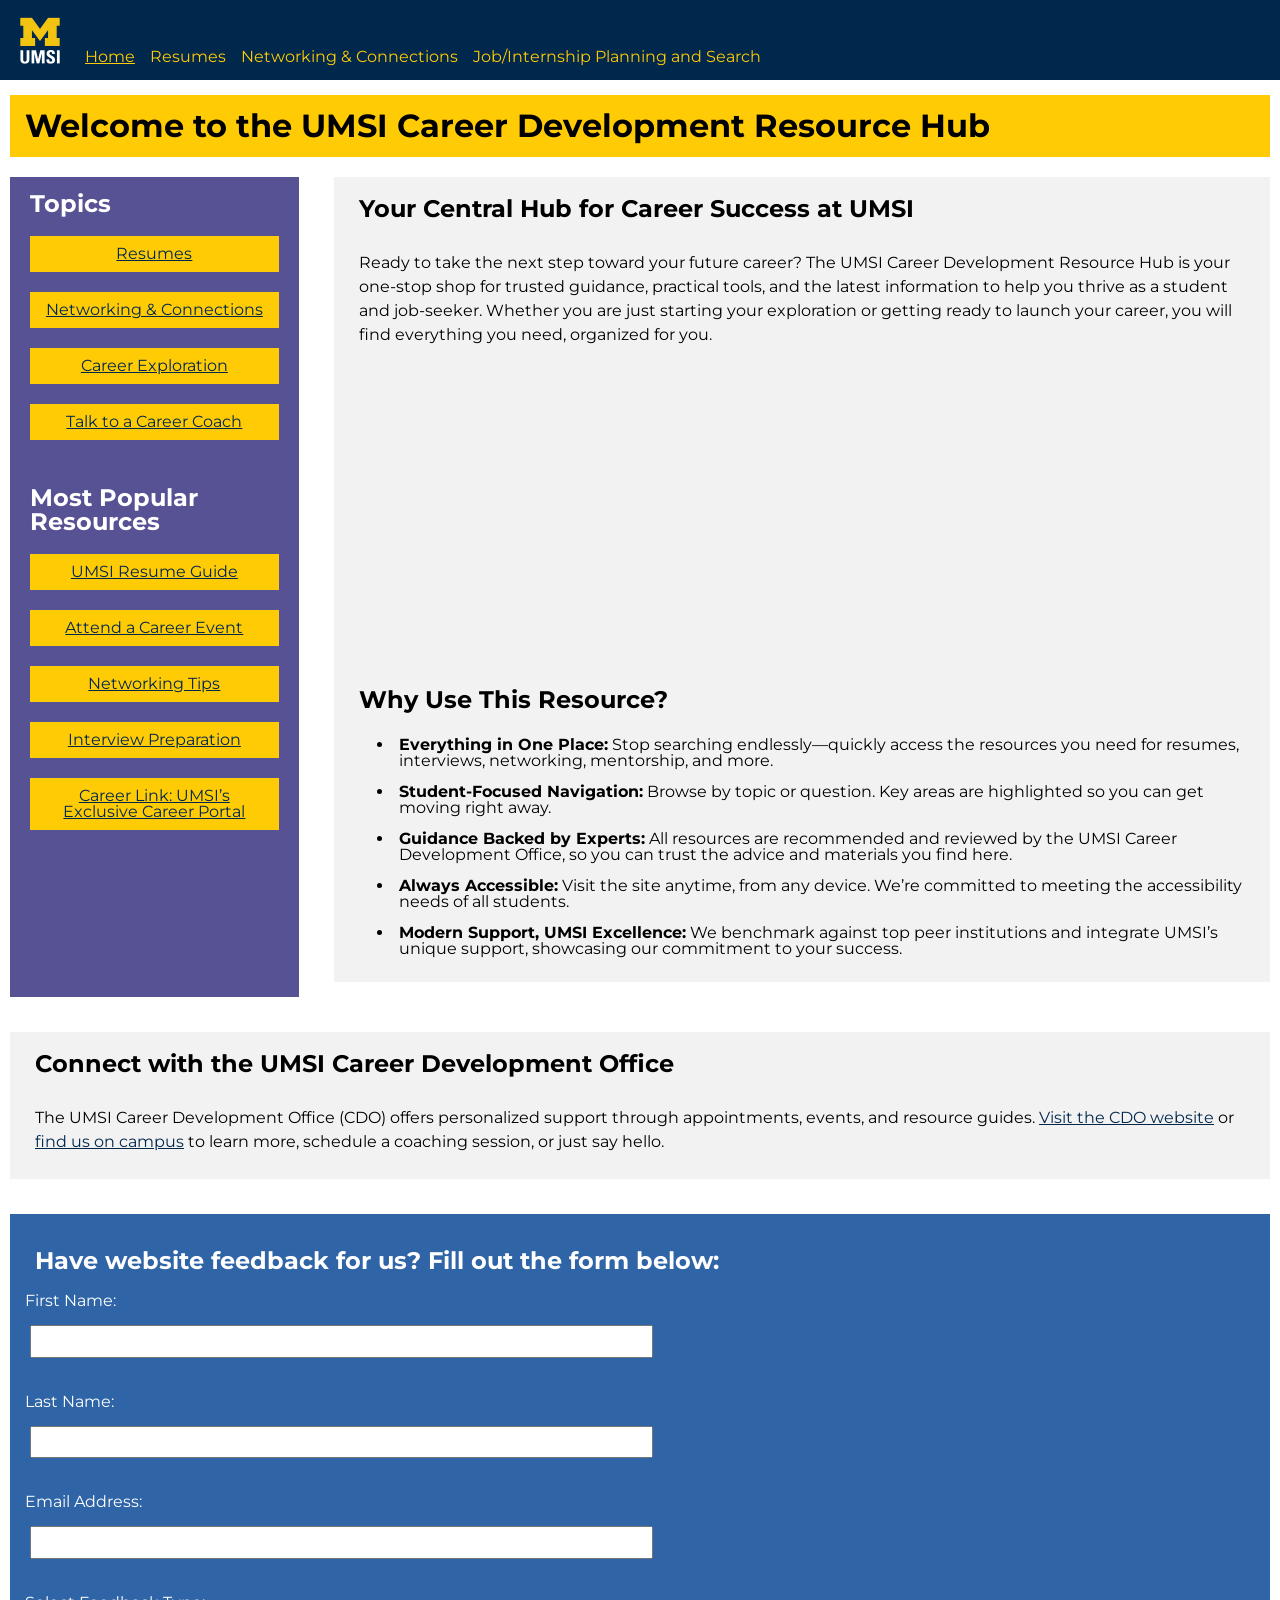
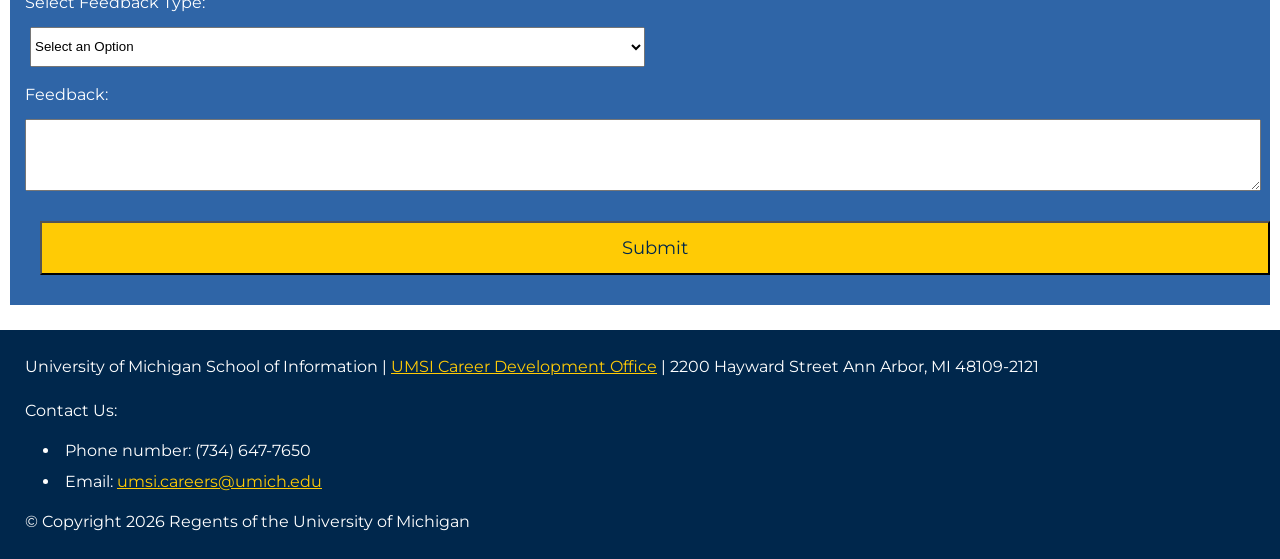
<file: index.html>
<!DOCTYPE html>
<html lang="en">
<head>
    <meta charset="UTF-8">
    <meta name="viewport" content="width=device-width, initial-scale=1.0">
    <title>MSI Career Development Resource Hub</title>
    <link rel="stylesheet" href="css/html5reset.css">
    <link rel="stylesheet" href="css/style.css">
    <link href='https://fonts.googleapis.com/css?family=Montserrat:400,700' rel='stylesheet'>
</head>
<body>

    <header>
  <a href = "#maincontent" class="skip">Skip to Main Content</a>
      <nav>
          <img src="images/UMSI_signature_vertical_informal_solidblue.jpg" alt="UMSI Logo" class="logo">
          <a href = "index.html" class="activehome">Home</a>
          <a href = "resume.html">Resumes</a>
          <a href = "network_and_connections.html">Networking & Connections</a>
          <a href = "job_internship_search.html">Job/Internship Planning and Search</a>
        </nav>
      <h1>Welcome to the UMSI Career Development Resource Hub</h1>
    </header>

    <main id = "maincontent">
    <section class="section" id= "mainsection">
      <h2>Your Central Hub for Career Success at UMSI</h2>
      <p>
        Ready to take the next step toward your future career? The UMSI Career Development Resource Hub is your one-stop shop for trusted guidance, practical tools, and the latest information to help you thrive as a student and job-seeker. Whether you are just starting your exploration or getting ready to launch your career, you will find everything you need, organized for you.
      </p>
      <div class="video">
       <iframe src="https://www.youtube.com/embed/GSjGeDYJ5Nk?si=qhxJPRTIT___x8hG" title="YouTube video player" allow="accelerometer; autoplay; clipboard-write; encrypted-media; gyroscope; picture-in-picture; web-share" referrerpolicy="strict-origin-when-cross-origin" allowfullscreen></iframe>
      </div>
      <h2>Why Use This Resource?</h2>
      <ul>
        <li><strong>Everything in One Place:</strong> Stop searching endlessly—quickly access the resources you need for resumes, interviews, networking, mentorship, and more.</li>
        <li><strong>Student-Focused Navigation:</strong> Browse by topic or question. Key areas are highlighted so you can get moving right away.</li>
        <li><strong>Guidance Backed by Experts:</strong> All resources are recommended and reviewed by the UMSI Career Development Office, so you can trust the advice and materials you find here.</li>
        <li><strong>Always Accessible:</strong> Visit the site anytime, from any device. We’re committed to meeting the accessibility needs of all students.</li>
        <li><strong>Modern Support, UMSI Excellence:</strong> We benchmark against top peer institutions and integrate UMSI’s unique support, showcasing our commitment to your success.</li>
      </ul>
    </section>

      <!--<img src="images/UMSI_CampusFall_UMSIBackpack_02.jpg" alt="A student wears a UMSI backpack in fall on the drag.">-->
    <section class="linkblock1">
      <h2>Topics</h2>
      <a href="resume.html">Resumes</a>
      <a href="network_and_connections.html">Networking & Connections</a>
      <a href="job_internship_search.html">Career Exploration</a>
      <a href="https://umich.instructure.com/courses/137916/pages/talk-to-a-career-coach">Talk to a Career Coach</a>
      <br>
      <h2>Most Popular Resources</h2>
      <a href="https://docs.google.com/document/d/1_1GfDJyVGIgE82MZjVhuWT_aB_2Hcj1NN62FUCXoR_o/edit?tab=t.0" target="_blank">UMSI Resume Guide</a>
      <a href="https://umich.instructure.com/courses/137916/pages/attend-an-event" target="_blank">Attend a Career Event</a>
      <a href="https://docs.google.com/document/d/18HMt79BU8ovGf9z7_P7No5tuwUS6qHNW5u0sgrepLtE/edit?tab=t.0" target="_blank">Networking Tips</a>
      <a href="https://docs.google.com/presentation/d/15n-XqsFEntdbkZz89K-ohf7Or1NnCt5CQNDG-6fh2a0/edit?usp=sharing" target="_blank">Interview Preparation</a>
      <a href="https://si-umich.12twenty.com/Login" target="_blank">Career Link: UMSI’s Exclusive Career Portal</a>
    </section>
    <section class="section" id="connect">
      <h2>Connect with the UMSI Career Development Office</h2>
      <p>
        The UMSI Career Development Office (CDO) offers personalized support through appointments, events, and resource guides. <a href="https://umich.instructure.com/courses/137916" target="_blank">Visit the CDO website</a> or <a href="https://www.si.umich.edu/about-umsi/getting-umsi" target="_blank">find us on campus</a> to learn more, schedule a coaching session, or just say hello.
      </p>
    </section>
    <section class = "form">
      <form>
        <h2>Have website feedback for us? Fill out the form below:</h2>
        <label for="fname">First Name: </label><br>
        <input type="text" id="fname" name="fname"><br>
        <label for="lname">Last Name: </label><br>
        <input type="text" id="lname" name="lname"><br>
        <label for="email">Email Address: </label><br>
        <input type="email" id="email" name="email"><br>
        <label for="feedbacktype">Select Feedback Type: </label><br>
        <select id="feedbacktype" name="feedbacktype">
          <option value="newpage">Select an Option</option>
          <option value="newpage">New Page Suggestion</option>
          <option value="improvement">Site Improvement</option>
        </select>
        <label for="feedback">Feedback: </label><br>
        <textarea id="feedback"></textarea>
        <input type="submit" id ="submit" value="Submit">
      </form>
    </section>
        <!-- Content taken & modified from UMGPT with the prompt, "Write me a webpage of intro content to help meet the following requirements - this is for the home page": and then pasted in the client objectives & project requirements"
        UMGPT. (2025). UMGPT ( GPT-4.1 August 25th version) [Large language model]. -->
    </main>
    <footer>
        <p>University of Michigan School of Information | <a href="https://umich.instructure.com/courses/137916">UMSI Career Development Office</a> | 2200 Hayward Street
Ann Arbor, MI 48109-2121</p>
        <p>Contact Us:</p>
        <ul>
          <li>Phone number: (734) 647-7650</li>
          <li>Email: <a href="mailto:umsi.careers@umich.edu">umsi.careers@umich.edu</a></li>
        </ul>
        <p>© Copyright <span id="year"></span> Regents of the University of Michigan</p>
    </footer>
    <script>
      document.getElementById("year").innerHTML = new Date().getFullYear();
    </script>
</body>
</html>
</file>
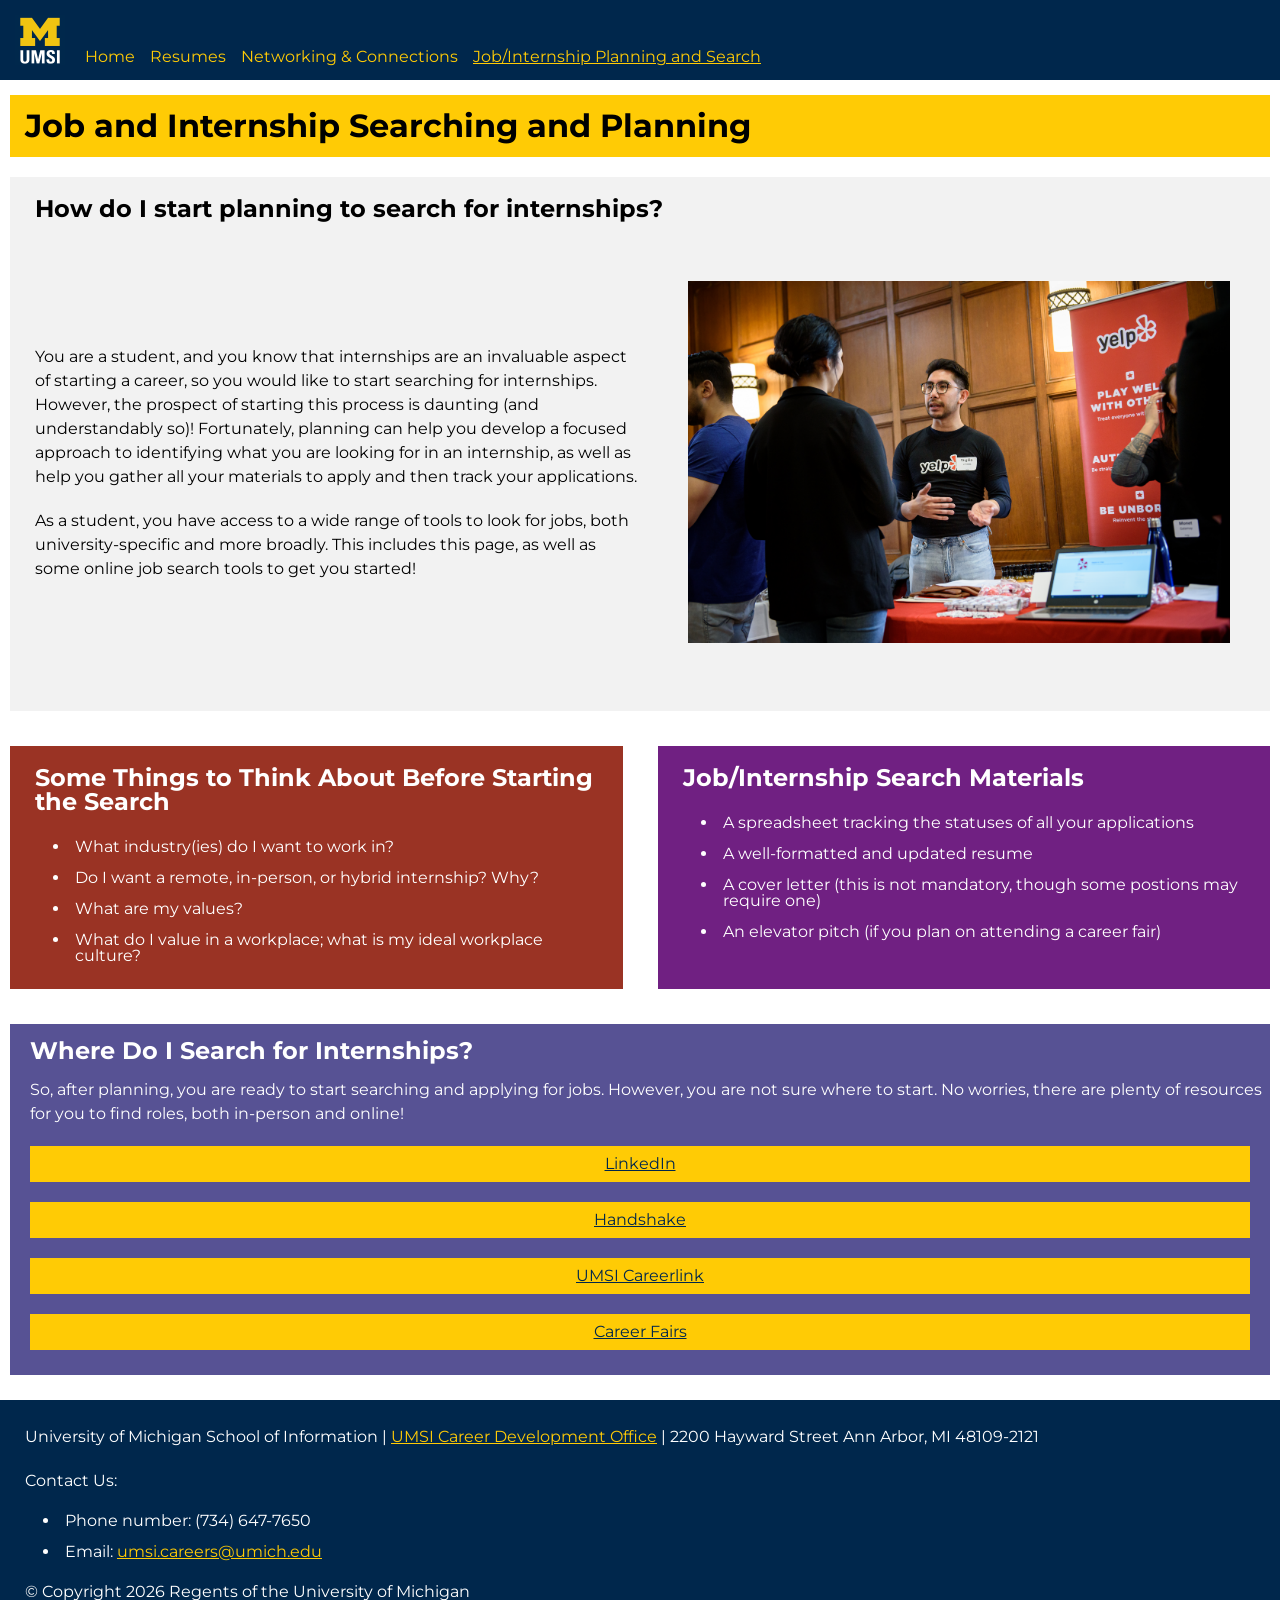
<file: job_internship_search.html>
<!DOCTYPE html>
<html lang="en">
<head>
    <meta charset="UTF-8">
    <meta name="viewport" content="width=device-width, initial-scale=1.0">
    <title>Job and Internship Planning and Search</title>
    <link rel="stylesheet" href="css/html5reset.css">
    <link rel="stylesheet" href="css/style.css">
    <link href='https://fonts.googleapis.com/css?family=Montserrat:400,700' rel='stylesheet'>
</head>
<body>
    <header>
        <a href = "#maincontent" class="skip">Skip to Main Content</a>
       <nav>
          <img src="images/UMSI_signature_vertical_informal_solidblue.jpg" alt="UMSI Logo" class="logo">
          <a href = "index.html">Home</a>
          <a href = "resume.html">Resumes</a>
          <a href = "network_and_connections.html">Networking & Connections</a>
          <a href = "job_internship_search.html" class="activesearch">Job/Internship Planning and Search</a>
        </nav>
        <h1>Job and Internship Searching and Planning</h1>
    </header>
    <main id = "maincontent">
        <section class="section" id="mainsectionwide">
            <h2>How do I start planning to search for internships?</h2>
            <div class="maincontent">
                <div class="text">
                    <p>You are a student, and you know that internships are an invaluable aspect of starting a career, so you would like to start searching for internships.
                        However, the prospect of starting this process is daunting (and understandably so)! Fortunately, planning can help you develop a focused approach
                        to identifying what you are looking for in an internship, as well as help you gather all your materials to apply and then track your applications.
                    </p>
                    <p>As a student, you have access to a wide range of tools to look for jobs, both university-specific and more broadly. This includes this page,
                        as well as some online job search tools to get you started!
                    </p>
                </div>
                <div class="image">
                    <img src = "images/UMSI_CareerFair2020_09.JPG" width = 800 alt = "Student talks to Yelp employer at career fair">
                </div>
            </div>
        </section>
        <section class="list1 searchlist1">
            <h2>Some Things to Think About Before Starting the Search</h2>
             <ul>
                <li>What industry(ies) do I want to work in?</li>
                <li>Do I want a remote, in-person, or hybrid internship? Why?</li>
                <li>What are my values?</li>
                <li>What do I value in a workplace; what is my ideal workplace culture?</li>
            </ul>
        </section>
        <section class="list2 searchlist2">
            <h2>Job/Internship Search Materials</h2>
            <ul>
                <li>A spreadsheet tracking the statuses of all your applications</li>
                <li>A well-formatted and updated resume</li>
                <li>A cover letter (this is not mandatory, though some postions may require one)</li>
                <li>An elevator pitch (if you plan on attending a career fair)</li>
            </ul>
        </section>
        <section class="linkblock1 searchlinks">
            <h2>Where Do I Search for Internships?</h2>
            <p>So, after planning, you are ready to start searching and applying for jobs.
                However, you are not sure where to start. No worries, there are plenty of resources for you to find roles, both in-person and online!
            </p>
            <a href = "https://www.linkedin.com/">LinkedIn</a>
            <a href = "https://joinhandshake.com/">Handshake</a>
            <a href = "https://si-umich.12twenty.com/Login">UMSI Careerlink</a>
            <a href = "https://careercenter.umich.edu/content/job-and-internship-fairs">Career Fairs</a>
        </section>
    </main>
    <footer>
        <p>University of Michigan School of Information | <a href="https://umich.instructure.com/courses/137916">UMSI Career Development Office</a> | 2200 Hayward Street
Ann Arbor, MI 48109-2121</p>
        <p>Contact Us:</p>
        <ul>
          <li>Phone number: (734) 647-7650</li>
          <li>Email: <a href="mailto:umsi.careers@umich.edu">umsi.careers@umich.edu</a></li>
        </ul>
        <p>© Copyright <span id="year"></span> Regents of the University of Michigan</p>
    </footer>
    <script>
      document.getElementById("year").innerHTML = new Date().getFullYear();
    </script>
</body>
</html>
</file>
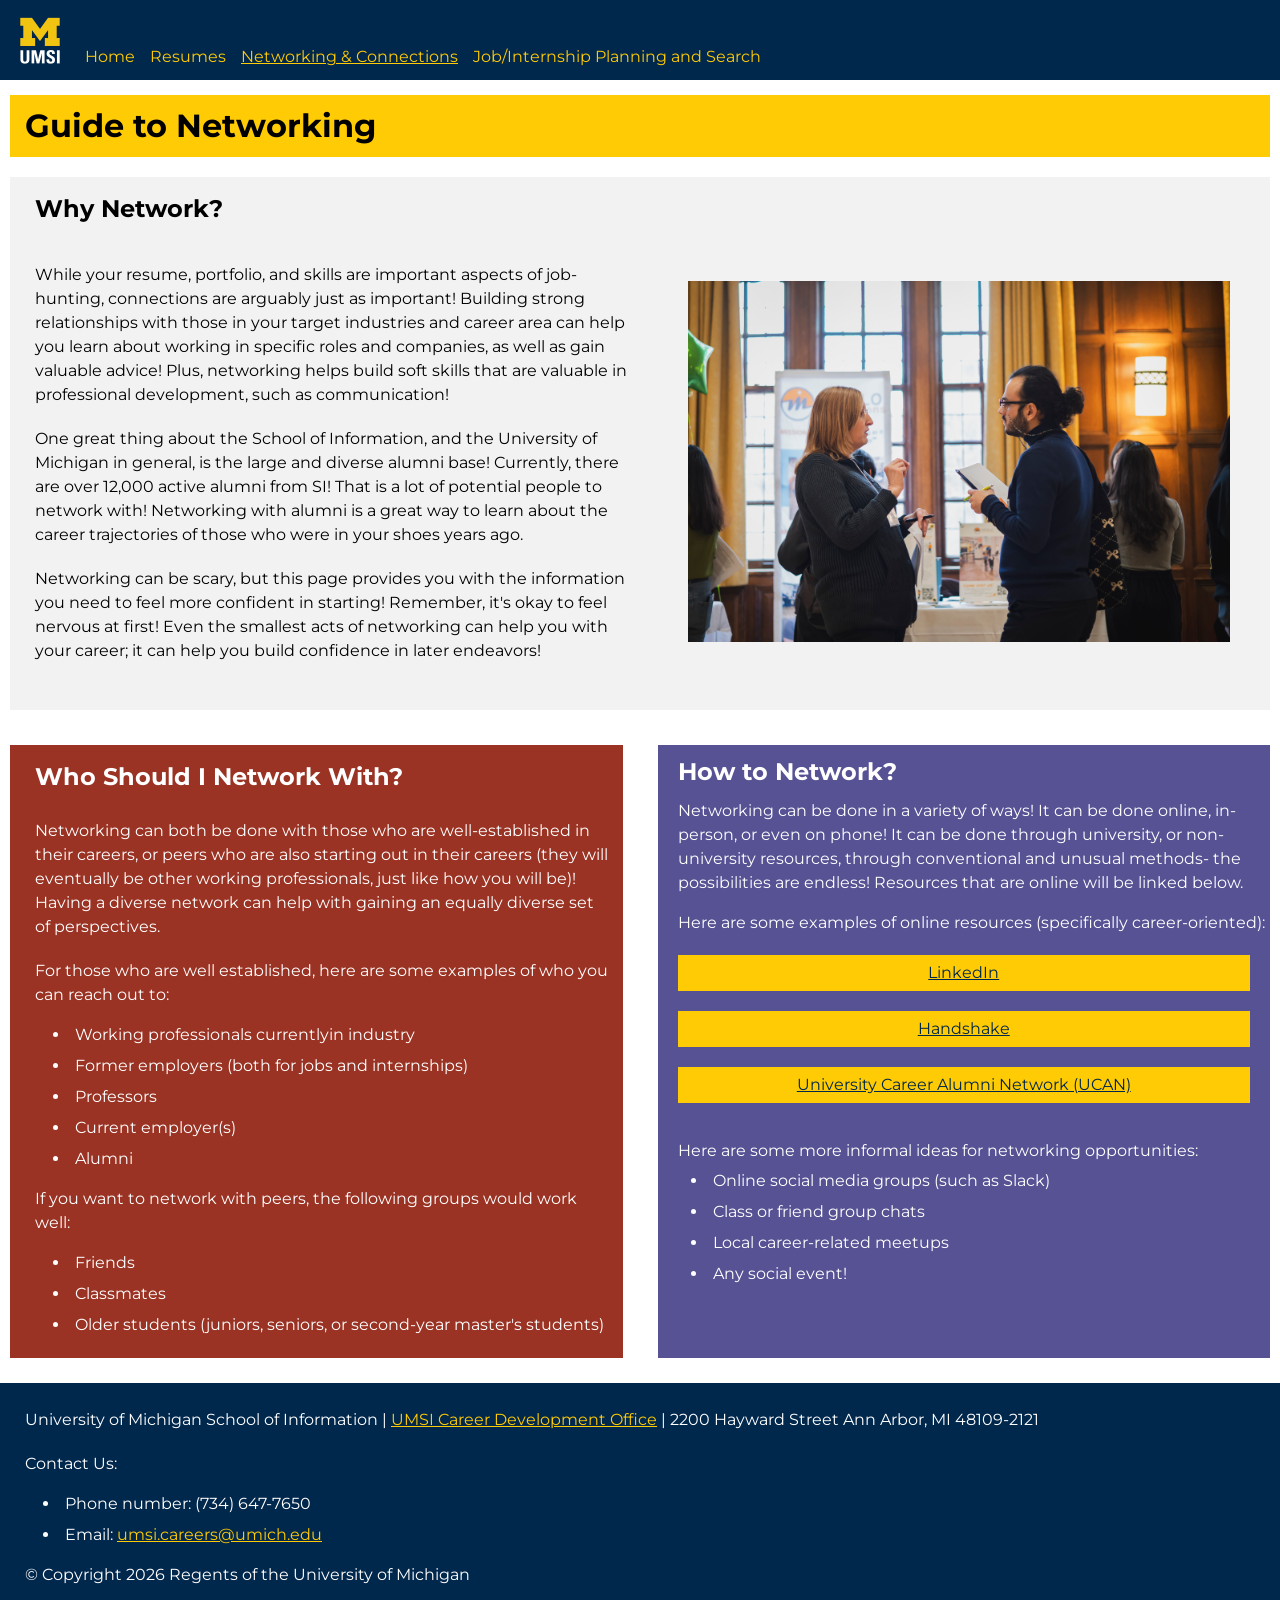
<file: network_and_connections.html>
<!DOCTYPE html>
<html lang="en">
<head>
    <meta charset="UTF-8">
    <meta name="viewport" content="width=device-width, initial-scale=1.0">
    <title>Network and Connections</title>
    <link rel="stylesheet" href="css/html5reset.css">
    <link rel="stylesheet" href="css/style.css">
    <link href='https://fonts.googleapis.com/css?family=Montserrat:400,700' rel='stylesheet'>
</head>
<body>
    <header>
  <a href = "#maincontent" class="skip">Skip to Main Content</a>
       <nav>
          <img src="images/UMSI_signature_vertical_informal_solidblue.jpg" alt="UMSI Logo" class="logo">
          <a href = "index.html">Home</a>
          <a href = "resume.html">Resumes</a>
          <a href = "network_and_connections.html" class="activenetwork">Networking & Connections</a>
          <a href = "job_internship_search.html">Job/Internship Planning and Search</a>
        </nav>
        <h1>Guide to Networking</h1>
    </header>
    <main id = "maincontent">
        <section class="section" id="mainsectionwide">
            <h2>Why Network?</h2>
            <div class="maincontent">
                <div class="text">
                    <p>While your resume, portfolio, and skills are important aspects of job-hunting, connections are arguably just as important! 
                        Building strong relationships with those in your target industries and career area can help you learn about working in specific roles and companies, as well as gain valuable advice!
                        Plus, networking helps build soft skills that are valuable in professional development, such as communication!
                    </p>
                    <p>One great thing about the School of Information, and the University of Michigan in general, is the large and diverse alumni base!
                        Currently, there are over 12,000 active alumni from SI! That is a lot of potential people to network with! Networking with alumni is 
                        a great way to learn about the career trajectories of those who were in your shoes years ago.
                    </p>
                     <p>Networking can be scary, but this page provides you with the information you need to feel more confident in starting!
                        Remember, it's okay to feel nervous at first! Even the smallest acts of networking can help you with your career; it can
                        help you build confidence in later endeavors!
                    </p>
                </div>
                <div class="image">
                    <img src = "images/UMSI_CareerFair_02062025_07.jpg" width = 800 alt = "Student talks to employer at career fair">
                </div>
            </div>
        </section>

        <section class="list1 networklist">
            <h2>Who Should I Network With?</h2>
            <p>Networking can both be done with those who are well-established in their careers, or peers who are also starting out in their careers (they will eventually be other working professionals, just like how you will be)!
                Having a diverse network can help with gaining an equally diverse set of perspectives.
            </p>
            <p>For those who are well established, here are some examples of who you can reach out to:</p>
            <ul>
                <li>Working professionals currentlyin industry</li>
                <li>Former employers (both for jobs and internships)</li>
                <li>Professors</li>
                <li>Current employer(s)</li>
                <li>Alumni</li>
            </ul>
            <p>If you want to network with peers, the following groups would work well:</p>
            <ul>
                <li>Friends</li>
                <li>Classmates</li>
                <li>Older students (juniors, seniors, or second-year master's students)</li>
            </ul>
        </section>

        <section class="linkblock1 networklinks">
            <h2>How to Network?</h2>
            <p>Networking can be done in a variety of ways! It can be done online, in-person, or even on phone!
                It can be done through university, or non-university resources, through conventional and unusual methods- the possibilities are endless!
                Resources that are online will be linked below.
            </p>
            <br>
            <p>Here are some examples of online resources (specifically career-oriented):</p>
            <a href = "https://www.linkedin.com/">LinkedIn</a>
            <a href = "https://joinhandshake.com/">Handshake</a>
            <a href = "https://umich.peoplegrove.com/v2/">University Career Alumni Network (UCAN)</a>
            <br>
            <p>Here are some more informal ideas for networking opportunities:</p>
            <ul>
                <li>Online social media groups (such as Slack)</li>
                <li>Class or friend group chats</li>
                <li>Local career-related meetups</li>
                <li>Any social event!</li>
            </ul>
        </section>
    </main>
   <footer>
        <p>University of Michigan School of Information | <a href="https://umich.instructure.com/courses/137916">UMSI Career Development Office</a> | 2200 Hayward Street
Ann Arbor, MI 48109-2121</p>
        <p>Contact Us:</p>
        <ul>
          <li>Phone number: (734) 647-7650</li>
          <li>Email: <a href="mailto:umsi.careers@umich.edu">umsi.careers@umich.edu</a></li>
        </ul>
        <p>© Copyright <span id="year"></span> Regents of the University of Michigan</p>
    </footer>
    <script>
      document.getElementById("year").innerHTML = new Date().getFullYear();
    </script>
</body>
</html>
</file>
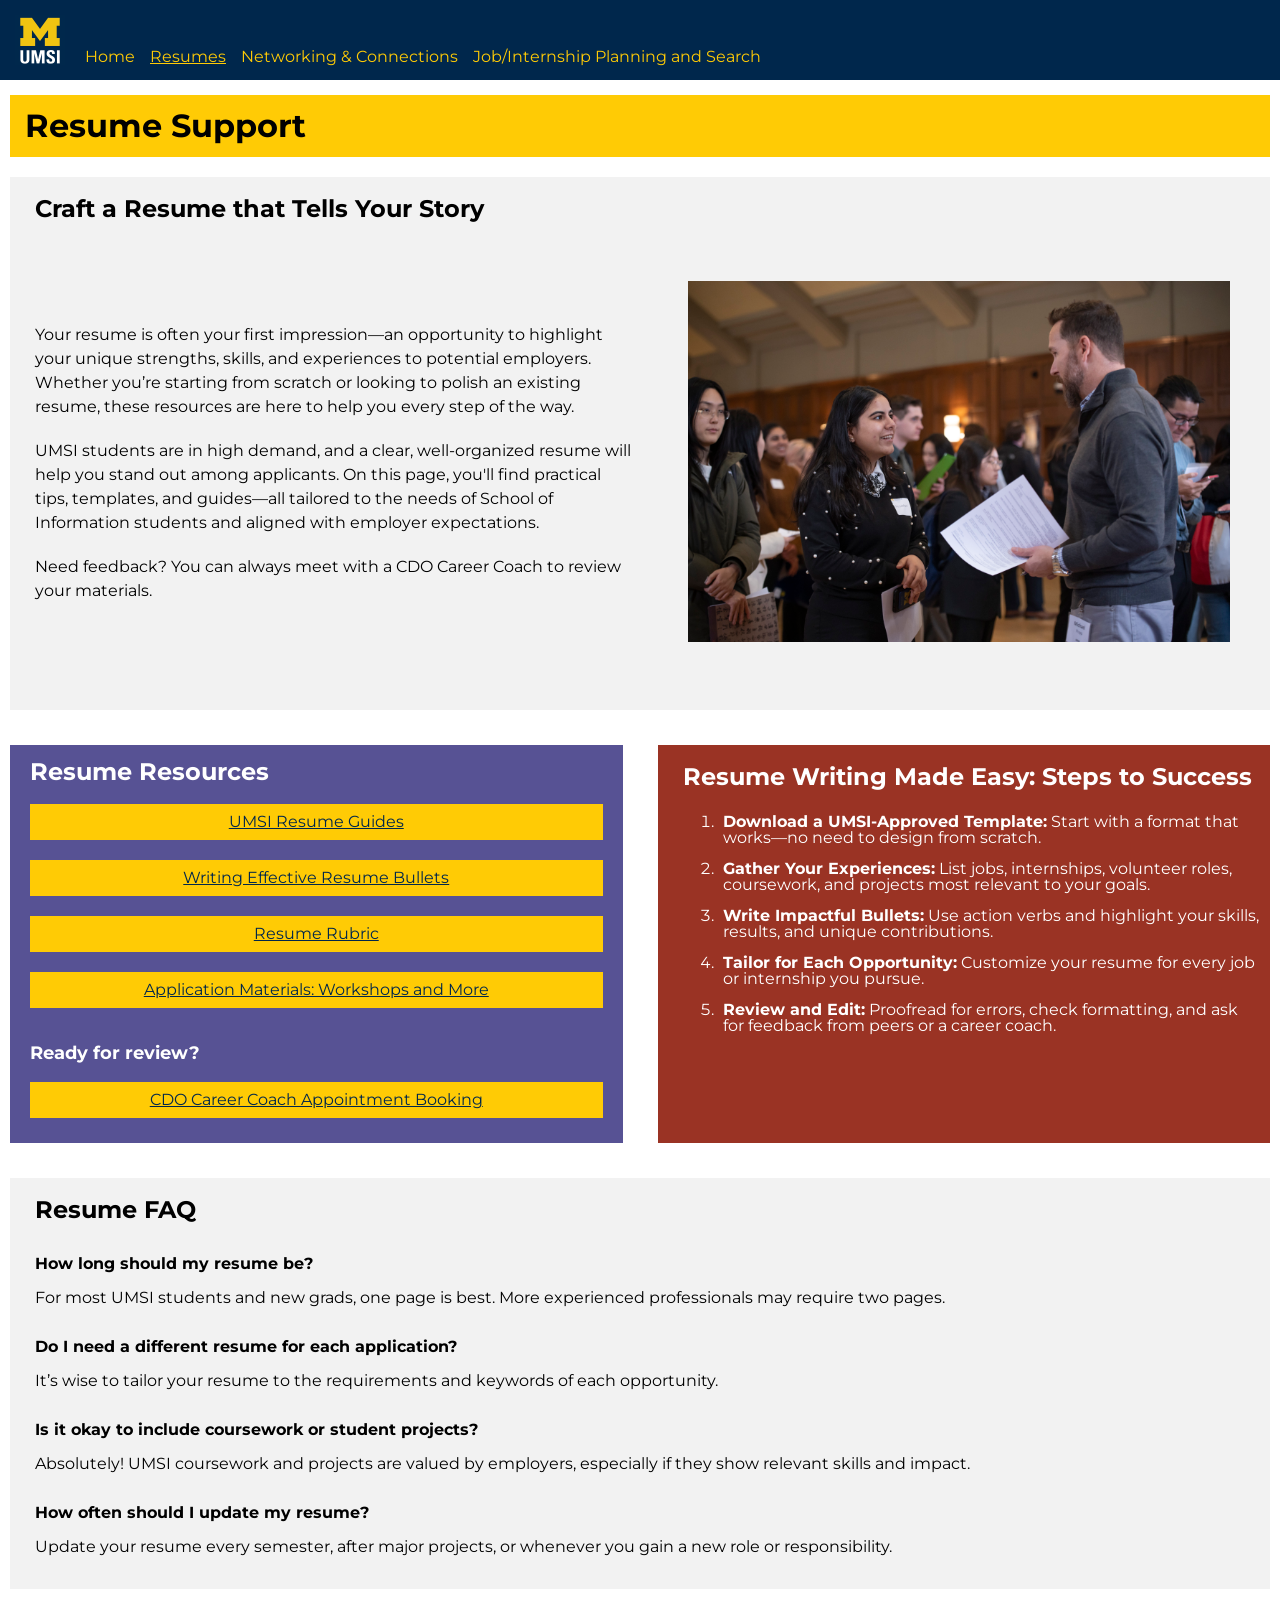
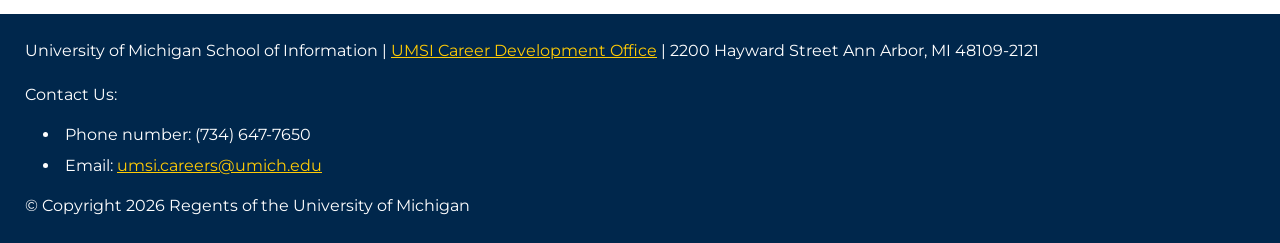
<file: resume.html>
<!DOCTYPE html>
<html lang="en">
<head>
    <meta charset="UTF-8">
    <meta name="viewport" content="width=device-width, initial-scale=1.0">
    <title>Resumes</title>
    <link rel="stylesheet" href="css/html5reset.css">
    <link rel="stylesheet" href="css/style.css">
    <link href='https://fonts.googleapis.com/css?family=Montserrat:400,700' rel='stylesheet'>
</head>
<body>

    <header>
  <a href = "#maincontent" class="skip">Skip to Main Content</a>
        <nav>
          <img src="images/UMSI_signature_vertical_informal_solidblue.jpg" alt="UMSI Logo" class="logo">
          <a href = "index.html">Home</a>
          <a href = "resume.html" class="activeresume">Resumes</a>
          <a href = "network_and_connections.html">Networking & Connections</a>
          <a href = "job_internship_search.html">Job/Internship Planning and Search</a>
        </nav>
        <h1>Resume Support</h1>
    </header>
<main id = "maincontent">

  <section class="section" id="mainsectionwide">
    <h2>Craft a Resume that Tells Your Story</h2>
    <div class="maincontent">
      <div class="text">
        <p>
          Your resume is often your first impression—an opportunity to highlight your unique strengths, skills, and experiences to potential employers. Whether you’re starting from scratch or looking to polish an existing resume, these resources are here to help you every step of the way.
        </p>
        <p>
          UMSI students are in high demand, and a clear, well-organized resume will help you stand out among applicants. On this page, you'll find practical tips, templates, and guides—all tailored to the needs of School of Information students and aligned with employer expectations.
        </p>
        <p>
          Need feedback? You can always meet with a CDO Career Coach to review your materials.
        </p>
      </div>
      <div class="image">
        <img src = "images/umsi_careerfair.1.26.2309.jpg" width = 800 alt = "Employer talking to student with her resume in his hand">
      </div>
    </div>
  </section>

  <section class="list1 resumelist">
    <h2>Resume Writing Made Easy: Steps to Success</h2>
    <ol>
      <li><strong>Download a UMSI-Approved Template:</strong> Start with a format that works—no need to design from scratch.</li>
      <li><strong>Gather Your Experiences:</strong> List jobs, internships, volunteer roles, coursework, and projects most relevant to your goals.</li>
      <li><strong>Write Impactful Bullets:</strong> Use action verbs and highlight your skills, results, and unique contributions.</li>
      <li><strong>Tailor for Each Opportunity:</strong> Customize your resume for every job or internship you pursue.</li>
      <li><strong>Review and Edit:</strong> Proofread for errors, check formatting, and ask for feedback from peers or a career coach.</li>
    </ol>
  </section>

  <section class="linkblock1 resumelinks">
    <h2>Resume Resources</h2>
        <a href="https://docs.google.com/document/d/1_1GfDJyVGIgE82MZjVhuWT_aB_2Hcj1NN62FUCXoR_o/edit?tab=t.0" target="_blank">
          UMSI Resume Guides
        </a>
        <!--Comprehensive UMSI guide including tips, formatting rules, and sample accomplishments.-->
        <a href="https://docs.google.com/document/d/1-EVZYH_Fic4mfLVGOXyHTSeRwBWmmi2WHSgGDLGGPEs/edit?tab=t.0" target="_blank">
          Writing Effective Resume Bullets
        </a>
        <!--Learn how to describe your work and impact in ways employers notice.-->
        <a href="https://docs.google.com/document/d/1vJMfgw9nwpHN9Sy0L0RP0aNBbaDSsiLPc2vy-doac6s/edit?tab=t.0" target="_blank">
          Resume Rubric
        </a>
        <!--Evaluate your resume using the same criteria as UMSI’s Career Development Office.-->
        <a href="https://careercenter.umich.edu/workshops" target="_blank">
          Application Materials: Workshops and More
        </a>
        <!--Attend a Resume Refresh workshop, review video tutorials, or access additional templates.-->
      <br>
    <h3>Ready for review?</h3>
    <a href="https://umich.instructure.com/courses/137916/pages/talk-to-a-career-coach" target="_blank">CDO Career Coach Appointment Booking</a>
  </section>

  <section class="section">
    <h2>Resume FAQ</h2>
    <div>
      <p class="boldtext">How long should my resume be?</p>
      <p>For most UMSI students and new grads, one page is best. More experienced professionals may require two pages.</p>
    </div>
    <div>
      <p class="boldtext">Do I need a different resume for each application?</p>
      <p>It’s wise to tailor your resume to the requirements and keywords of each opportunity.</p>
    </div>
    <div>
      <p class="boldtext">Is it okay to include coursework or student projects?</p>
      <p>Absolutely! UMSI coursework and projects are valued by employers, especially if they show relevant skills and impact.</p>
    </div>
    <div>
      <p class="boldtext">How often should I update my resume?</p>
      <p>Update your resume every semester, after major projects, or whenever you gain a new role or responsibility.</p>
    </div>
  </section>
  </main>
  <footer>
        <p>University of Michigan School of Information | <a href="https://umich.instructure.com/courses/137916">UMSI Career Development Office</a> | 2200 Hayward Street
Ann Arbor, MI 48109-2121</p>
        <p>Contact Us:</p>
        <ul>
          <li>Phone number: (734) 647-7650</li>
          <li>Email: <a href="mailto:umsi.careers@umich.edu">umsi.careers@umich.edu</a></li>
        </ul>
        <p>© Copyright <span id="year"></span> Regents of the University of Michigan</p>
    </footer>
    <script>
      document.getElementById("year").innerHTML = new Date().getFullYear();
    </script>
</body>

</html>
</file>
<file: css/style.css>
.skip {
    position: absolute;
    top: -60px;
}

.skip:focus {
    position: absolute;
    top: 25px;
    color: #00274C;
    background-color: #FFCB05;
    padding: 15px;
}

body {
    font-family: "Montserrat", sans-serif;
}

main a {
    color: #00274C;
}

main a:hover {
    background-color: #00274C;
    color: #FFCB05;
    border: solid 2px #FFCB05;
}

nav {
    background-color: #00274C;
    padding: 15px;
    margin: 0 0 15px 0;
    display: flex;
    align-items: flex-end;
}

nav a {
    color: #FFCB05;
    padding: 0 15px 0 0;
    text-decoration: none;
}

nav a:hover {
    text-decoration: underline;
}

.activehome {
    text-decoration: underline;
}

.activeresume {
    text-decoration: underline;
}

.activenetwork{
    text-decoration: underline;
}

.activesearch {
    text-decoration: underline;
}

footer a {
    color: #FFCB05;
    text-decoration: none;
}

footer a:hover {
    color: #FFCB05;
    text-decoration: underline;
}

.skip {
    position: absolute;
    top: -65px;
}

.logo {
    width: 50px;
    margin: 0 20px 0 0;
}

main {
    display: grid;
    grid-template-columns: 1fr 1fr 1fr 1fr;
    gap: 15px;
}

img {
    width: 100%
}

iframe {
    width: 100%;
    height: 500px;
}

h1 {
    background-color: #FFCB05;
    padding: 15px;
    font-size: 32px;
    margin: 10px;
}

h2 {
    font-size: 24px;
    padding: 10px;
    margin: 10px 0 10px 0;
}

h3 {
    font-size: 18px;
    padding: 10px;
}

p {
    font-size: 16px;
    padding: 10px;
    line-height: 1.5;
}

ul, ol {
    padding: 0 0 0 20px;
    margin: 0 0 0 20px;
}

li {
    padding: 5px;
    margin: 5px;
}

.boldtext {
    font-weight: 700;
    padding: 10px 10px 0 10px;
}

.section {
    grid-column: 1 / span 4;
    background-color: #f2f2f2;
    padding: 0 0 15px 15px;
    margin: 10px;
}

.section div {
    padding: 0 0 5px 0;
}

#mainsection {
    background: #f2f2f2;
    padding: 0 15px 15px 15px;
}

#connect a{
    text-decoration: underline;
}

#connect a:hover{
    border: solid #00274C;
    background-color: #f2f2f2;
    color:#00274C;
}

.start {
    width: 160px;
    display: flex;
    flex-direction: row-reverse;
    justify-content: space-between;
    align-items: center;
}

.start img {
    width: 15%;
    height: 15%;
}

.list1 {
    grid-column: 1/ span 4;
    background-color: #9A3324;
    padding: 0 0 15px 15px;
    color: white;
    margin: 10px;
}

.list2 {
    grid-column: 1/ span 4;
    background-color: #702082;
    padding: 0 0 15px 15px;
    color: white;
    margin: 10px;
}

.linkblock1 {
    grid-column: 1/ span 4;
    background-color: #575294;
    padding: 5px;
    margin: 10px;
    color: #ffffff;
}

.linkblock1 h2 {
    padding: 0 0 0 15px;
}

.linkblock1 h3 {
    padding: 0 0 0 15px;
}

.linkblock1 p {
    padding: 0 0 0 15px;
}

.linkblock1 a {
    display: block;
    background-color: #FFCB05;
    margin: 15px;
    padding: 10px;
    text-align: center;
}

.form {
    background-color: #2F65A7;
    color: #ffffff;
    padding: 15px;
    margin: 10px;
    grid-column: 1 / span 4;
    display: grid;
}

label {
    display: block;
    margin: 0;
}

input {
    display: block;
    height: 2em;
    width: 50%;
    margin: 0 5px 20px 5px;
}

select, option {
    display: block;
    height: 3em;
    width: 50%;
    margin: 0 5px 20px 5px;
}

textarea {
    display: block;
    width: 100%;
    height: 5em;
    margin: 0 20px 0 0;
}

#submit {
    display: block;
    width: 100%;
    height: 3em;
    margin: 30px 15px 15px 15px;
    background-color: #FFCB05;
    color:#00274C;
    justify-self: center;
    font-family: "Montserrat", sans-serif;
    font-size: 18px;
}

#submit:hover {
    width: 100%;
    height: 3em;
    margin: 15px;
    background-color: #00274C;
    color:#FFCB05;
    margin: 30px 15px 15px 15px;
}

footer {
    background-color: #00274C;
    padding: 15px;
    margin: 15px 0 0 0;
    color: white;
}

footer a {
    color: #FFCB05;
    text-decoration: underline;
}

footer a:hover {
    border: solid #FFCB05;
}

.errorcontainer {
        display: grid;
        grid-template-columns: 1fr 1fr 1fr;
        grid-template-rows: 1fr 1fr 1fr;
        justify-content: space-between;
}

.message {
        grid-column: 2 / span 1;
        grid-row: 2 / span 1;
        display: flex;
        flex-direction: column;
        row-gap: 5px;
}

#errorh1 {
        font-size: 48px;
        text-align: center;
        background-color: #ffffff;
        margin: 0 0;
        padding: 0 0;
}

#errorp {
        text-align: center;
}

#errorlink {
        background-color: #00274C;
        color:#FFCB05;
        text-decoration: none;
        padding: 15px;
        margin: 15px;
        width: 50%;
        align-self: center;
        text-align: center;
}

#errorlink:hover {
        text-decoration: underline;
        border: none;
}

@media (min-width: 800px) {
    #mainsection {
        grid-column: 2 / span 3;
        grid-row: 1 / span 2;
    }

    #mainsectionwide {
        grid-column: 1 / span 4;
        grid-row: 1 / span 1;
    }

    .linkblock1 {
        grid-column: 1 / span 1;
        grid-row: 1 / span 3;
    }

    .linkblock1 h2 {
        grid-column: 1 / span 1;
        grid-row: 1 / span 3;
        margin: 10px 10px 15px 0;
    }

    .linkblock1 a {
        margin: 20px 15px;
    }

    .connect {
        grid-column: 2 / span 3;
    }

    .form {
        grid-column: 1 / span 4;
    }

    .video {
        width: 60%;
        aspect-ratio: 16 / 9;
        justify-self: center;
    }
    iframe {
        width: 100%;
        height: 100%;
        display: block;
    }
    .image {
        justify-self: center;
        margin: 40px
    }

    img {
        width: 100%;
    }

    #mainwide {
        grid-column: 1 / span 4;
        grid-row: 1 / span 1;
    }

   .searchlist1 {
        grid-column: 1 / span 2;
        grid-row: 2 / span 1;
   }
   .searchlist2 {
        grid-column: 3 / span 2;
        grid-row: 2 / span 1;
   }

   .searchlinks {
        grid-column: 1 / span 4;
        grid-row: 3 / span 1;
   }

    .networklist {
        grid-column: 1 / span 2;
        grid-row: 2 / span 1;
    }

    .networklinks {
        grid-column: 3 / span 2;
        grid-row: 2 / span 1;
    }

    .maincontent {
        display: grid;
        grid-template-columns: 1fr 1fr;
        grid-template-rows: 1fr;
        align-items: center;
        padding: 0;
    }

    text {
        grid-column: 2 / span 1;
    }

    .resumelist {
        grid-column: 3 / span 2;
        grid-row: 2 / span 1;
    }

    .resumelinks {
        grid-column: 1 / span 2;
        grid-row: 2 / span 1;
    }
}
</file>
